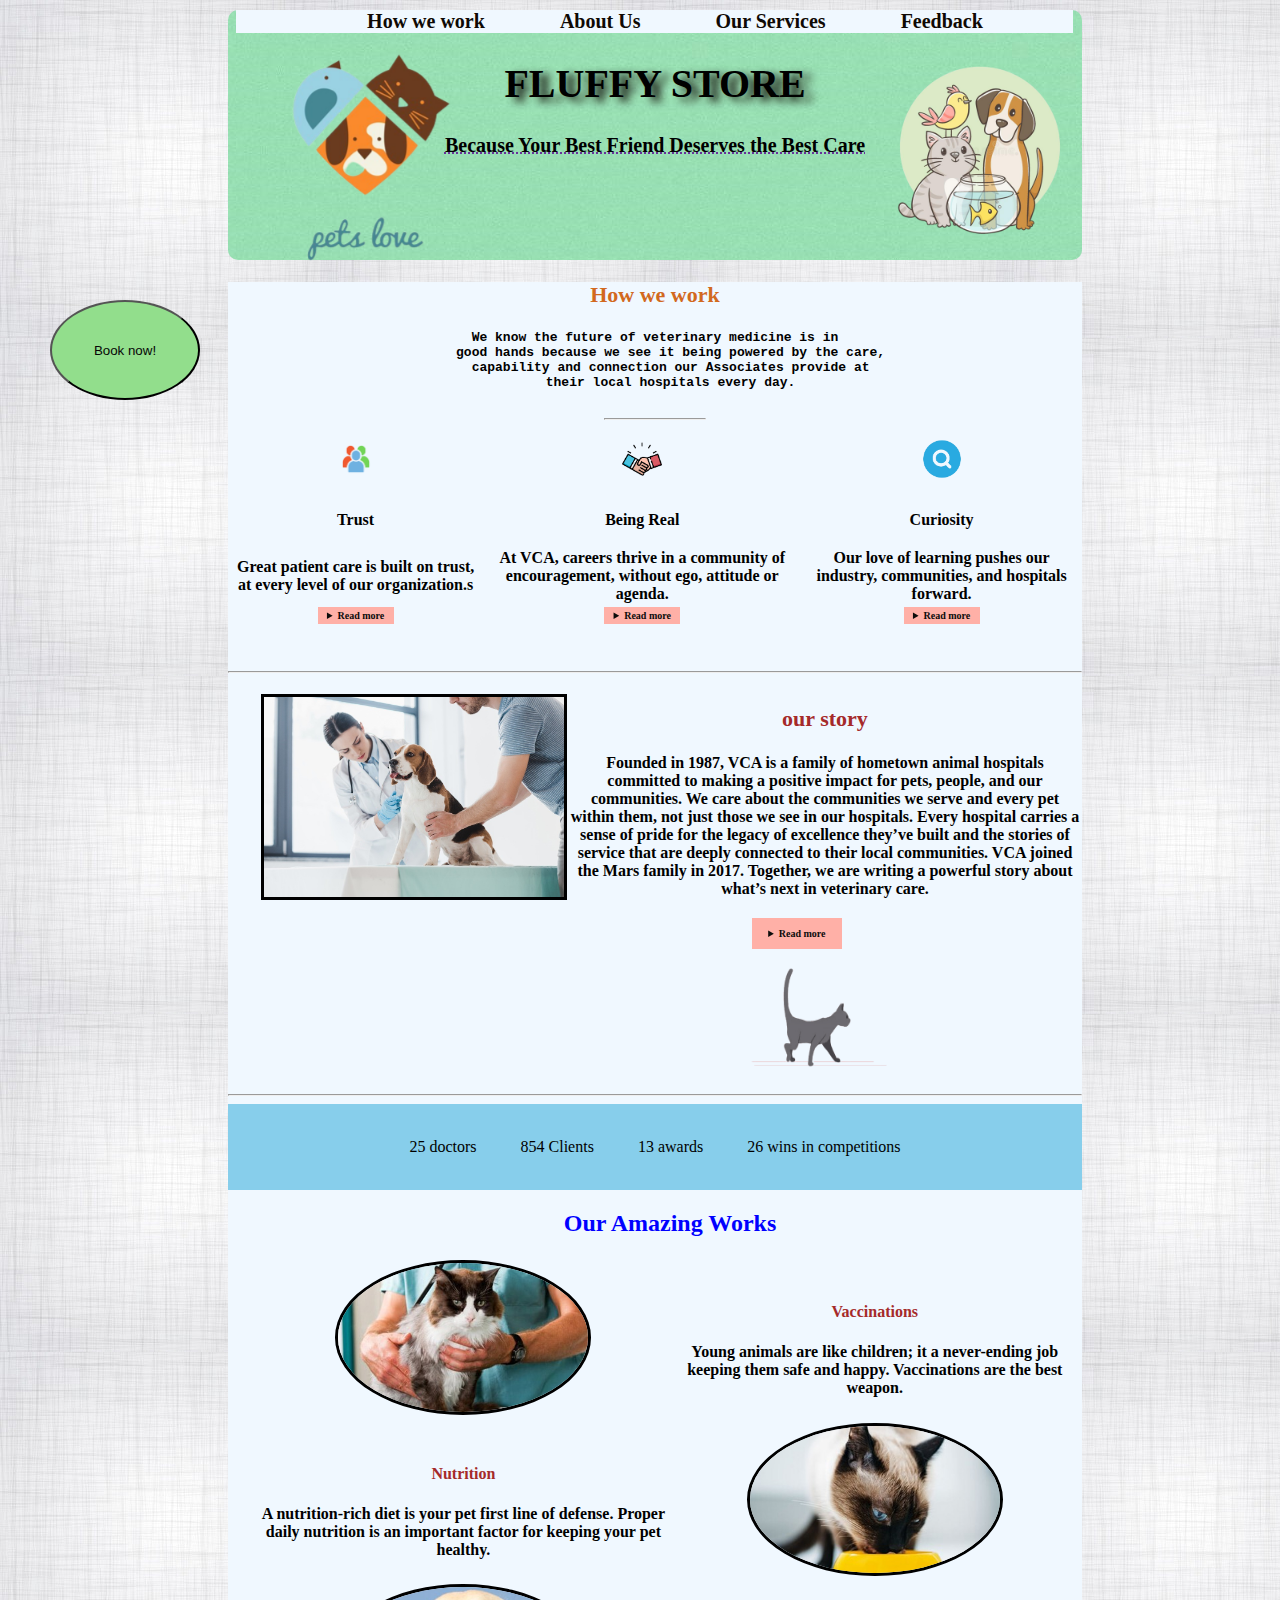
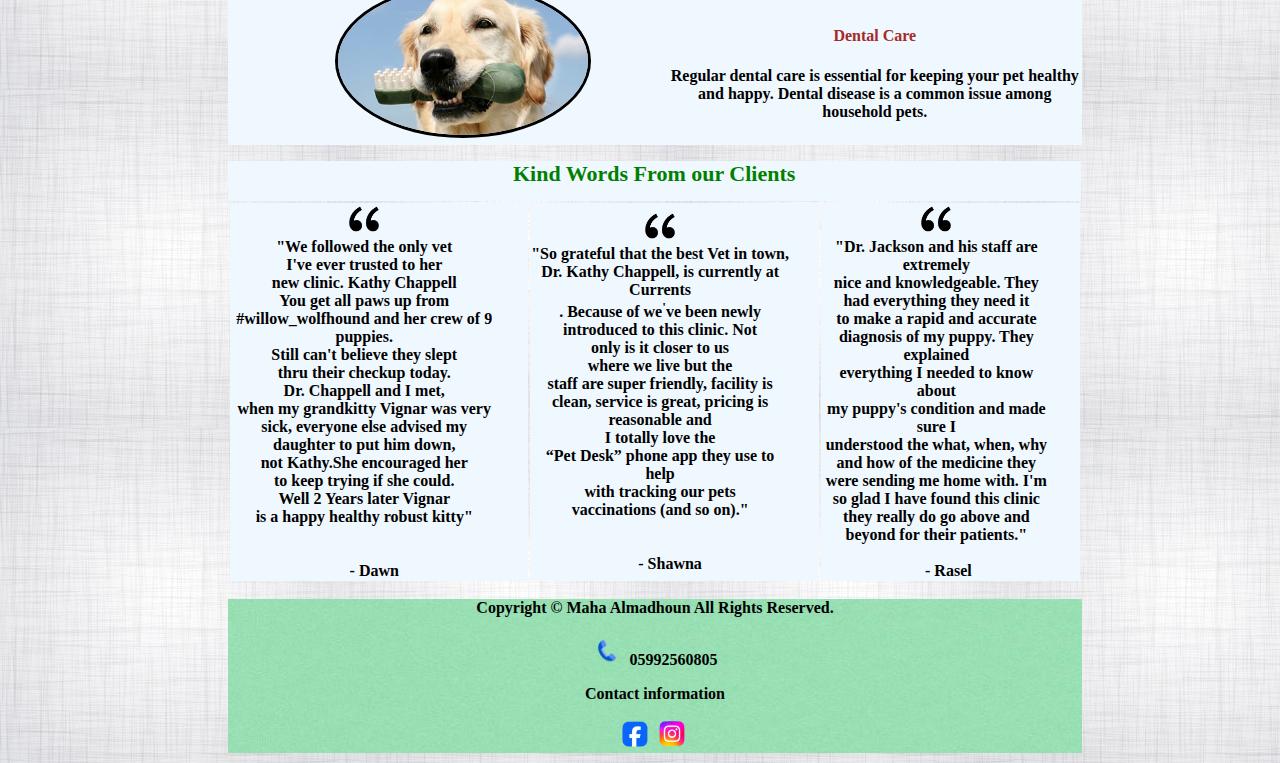
<file: index.html>
<!DOCTYPE html>
<html lang="en">
<head>
    <meta charset="UTF-8">
    <meta http-equiv="X-UA-Compatible" content="IE=edge">
    <meta name="viewport" content="width=device-width, initial-scale=1.0">
    <meta name="Robots " content="nofollow ">
    <link rel="stylesheet" href="style.css" type="text/css" >
    <link rel="icon" href="images/icon.png">
    <title>fluffy store</title>
    
</head>
<body >
   <a href="contact.html" target="_blank"><button type="button" id="book">Book now!</button></a>

    <main>
    <!-- ترويسة الصفحة -->
    <div class="header">
        
        <div id="nav">
            <ul>
                <li><a href="#How" >How we work </a></li>
                <li><a href="#us">About Us</a></li>
                <li><a href="#services">Our Services</a></li>
                <li><a href="#feed">Feedback</a></li>
            </ul>
        </div>
       
        <h1>fluffy store</h1>
       
        <p >Because Your Best Friend Deserves the Best Care </p>
        <img src="images/image-removebg-preview (2).png" alt="cat" class="head-img2">
        <img src="images/head img.png" alt="puppy" class="head-img">

    </div>
    <!-- جزئية how we work -->
    <div class="How" id="how">
        <h3>How we work</h3>
        <pre><p class="how-head">We know the future of veterinary medicine is in
    good hands because we see it being powered by the care,
    capability and connection our Associates provide at
    their local hospitals every day.
        </p></pre>

        <hr class="hr">
           <table>
            <tr>
                <td><img src="images/trust icon.png"  alt="trust" width="30px"></td>
                <td><img src="images/real.png"  alt="real" width="40px" ></td>
                <td><img src="images/Curiosity.png"   alt="Curiosity" width="100px"></td>

            </tr>
            <tr>
                <td><p>Trust</p></td>
                <td><p>Being Real</p></td>
                <td><p>Curiosity</p></td>
            </tr>
            <tr>
                <td>Great patient care is built on trust, at every level of our organization.s</td>
                <td>At VCA, careers thrive in a community of encouragement, without ego, attitude or agenda.</td>
                <td>Our love of learning pushes our industry, communities, and hospitals forward.</td>
            </tr>
            <tr>
               
                <td> <details>
                    <summary>Read more</summary>
                    
                        <p>We provide a comfortable and unique experience for all pets 
                            through a skilled team of doctors
                             and specialists at the highest level.
                              Our sole endeavor is the comfort of your pet</p>
                </details></td>
                <td> <details>
                    <summary>Read more</summary>
                    
                        <p>we think thats all the marketing we need — 
                            our customers understand that were in this to help 
                            them provide the best for their pets and that we truly value the relationship weve
                             built with them.
                        </p>
                </details></td>
                <td> <details>
                    <summary>Read more</summary>
                    
                        <p>“We offer a personal shopping experience thats
                             immediately felt upon entering our store,” he said. 
                             “We get to know our customers and their pets and they become like family.”</p>
                </details></td>
            </tr>
           </table>
           <br>
           <br>
            <hr>
            <!-- جزئية us -->
           <div class="us" id="us">
           
            <table>
               <tr>
                   <td><img src="images/us.jpg" alt="us"class="float" width="300px" ></td>
                   <td><p class="story">our story</p>
                    <p>Founded in 1987, VCA is a family of hometown animal hospitals committed to making a positive impact for pets, people, and our communities. We care about the communities we serve and every pet within them, not just those we see in our hospitals. Every hospital carries a sense of pride for the legacy of excellence they’ve built and the stories of service that are deeply connected to their local communities. VCA joined the Mars family in 2017. Together, we are writing a powerful story about what’s next in veterinary care.</p></td>
               </tr>
               <tr>
                   <td colspan="2"> <details>
                    <summary>Read more</summary>
                    
                        <p>With more than 55 years of service to pet parents, fluffy is a category-defining health 
                            and wellness company focused on improving the lives of pets, pet parents and our own fluffy partners.
                             The company has committed to providing accessible, affordable and convenient veterinary care via its rapidly
                              growing network of more than 100 full-service in-store vet hospitals. In September 2020, the company launches Vital Care,
                               a groundbreaking paid wellness plan providing pet parents with a convenient, affordable way to meet pets routine wellness needs.
                                In October,fluffy announces it has stopped selling specific electronic “shock” collars, strengthening the companys commitment
                             to positive reinforcement training methods.</p>
                </details></td>
               </tr>
            </table>
            
           </div>
           
           <div class="cat">
            <img src="images/cat walks.gif" alt="cat" id="walk" class="walk" width="200px" height="130px">
           </div>
           <hr>
           <div id="num">
            <p class="num"><i class="fa-sharp fa-solid fa-user-nurse"></i> 25 doctors</p>
            <p class="num"><i class="fa-solid fa-user"></i> 854 Clients</p>
            <p class="num"><i class="fa-sharp fa-solid fa-trophy"></i> 13 awards</p>
            <p class="num"><i class="fa-solid fa-award"></i> 26 wins in competitions</p>
           </div>

          
           <!-- جزئية services -->
           <div class="services" id="services">
            <h2>Our Amazing Works</h2>
            <table>
                <tr>
                    <td><img src="images/1.jpg" alt="" width="250px" class="float"></td>
                    <td><h4>Vaccinations</h4>Young animals are like children; it a never-ending job keeping them safe and happy. Vaccinations are the best weapon.</td>
                    
                </tr>
                <tr>
                    <td><h4>Nutrition</h4>A nutrition-rich diet is your pet first line of defense. Proper daily nutrition is an important factor for keeping your pet healthy.</td>
                    <td><img src="images/2.jpg" alt="" width="250px" class="float"></td>
                </tr>
                <tr>
                    <td><img src="images/3.jpg" alt="" width="250px" class="float"></td>
                    <td><h4>Dental Care</h4>Regular dental care is essential for keeping your pet healthy and happy. Dental disease is a common issue among household pets.</td>
                </tr>
            </table>
            
           </div>
    </div>
    <br>
    <br>
      <!-- جزئية feedback -->
   
   <div class="feed" id="feed">
    <table>
        <p>Kind Words From our Clients</p>
        <tr>
            <td><img src="images/feedback icon.png" alt=""width="30px"><br>"We followed the only vet <br>I've ever 
                 trusted to her<br> new clinic. Kathy Chappell <br>
                 You get all paws up from<br> #willow_wolfhound and her crew of 9 puppies.<br>
                  Still can't  believe they slept <br>thru their checkup today. <br> Dr.
                  Chappell and I met,<br> when my grandkitty  Vignar was very <br>sick, everyone else
                 advised my <br> daughter to put him down,<br> not Kathy.She encouraged her <br>to keep
                  trying if she could.<br> Well 2 Years later Vignar<br> is a happy healthy robust kitty"
                <br><br><br> &nbsp;&nbsp;&nbsp;&nbsp;&nbsp;- Dawn
            </td>
            <td><img src="images/feedback icon.png" alt=""width="30px"><br>"So grateful that the best Vet in town,
                <br> Dr. Kathy Chappell, is currently at Currents
                <br>. Because of  we<sup>'</sup>ve been newly<br> introduced to this clinic. Not <br>
                 only is it closer to us<br> where we live but the <br>staff are 
                 super friendly, facility is <br>clean, service is great, pricing 
                is reasonable and<br> I totally love the <br>“Pet Desk” phone app they 
                use to help<br> with tracking our pets<br> vaccinations (and so on)."<br><br><br>
                &nbsp;&nbsp;&nbsp;&nbsp;&nbsp;- Shawna
             </td>
            <td><img src="images/feedback icon.png" alt=""width="30px"><br>"Dr. Jackson and his staff are extremely<br>
                 nice and knowledgeable. They<br>
                  had everything they need it <br>
                  to make a rapid and accurate <br>
                  diagnosis of my puppy. They explained<br>
                   everything I needed to know about <br>
                   my puppy's condition and made sure I<br>
                    understood the what, when, why<br>
                 and how of the medicine they<br>
                    were sending me home with. I'm <br>
                  so glad I have found this clinic<br>
                   they really do go above and 
                   <br>beyond for their patients."<br><br>
                   &nbsp;&nbsp;&nbsp;&nbsp;&nbsp; - Rasel</td>

        </tr>
    </table>
</div>
<div class="footer">
    <p>Copyright  &copy;  Maha Almadhoun All Rights Reserved.</p>
    <img src="images/contact.png" alt=" contact "  width="30px"  >  05992560805
    <p> Contact information </p>
       
         <a href="https://www.facebook.com/maha.madhoun?mibextid=ZbWKwl" target="_blank"><img src="images/facebook.png"  alt="my facebook account" title="my facebook account" width="30pxl"> </a> 
         <a href="https://instagram.com/maha__madhoun?igshid=YmMyMTA2M2Y=" target="_blank"><img src="images/instagram.png" alt="my instagram account" title="my instagram account" width="30pxl"> </a>

        </div>

</main>
</body>
</html>
</file>
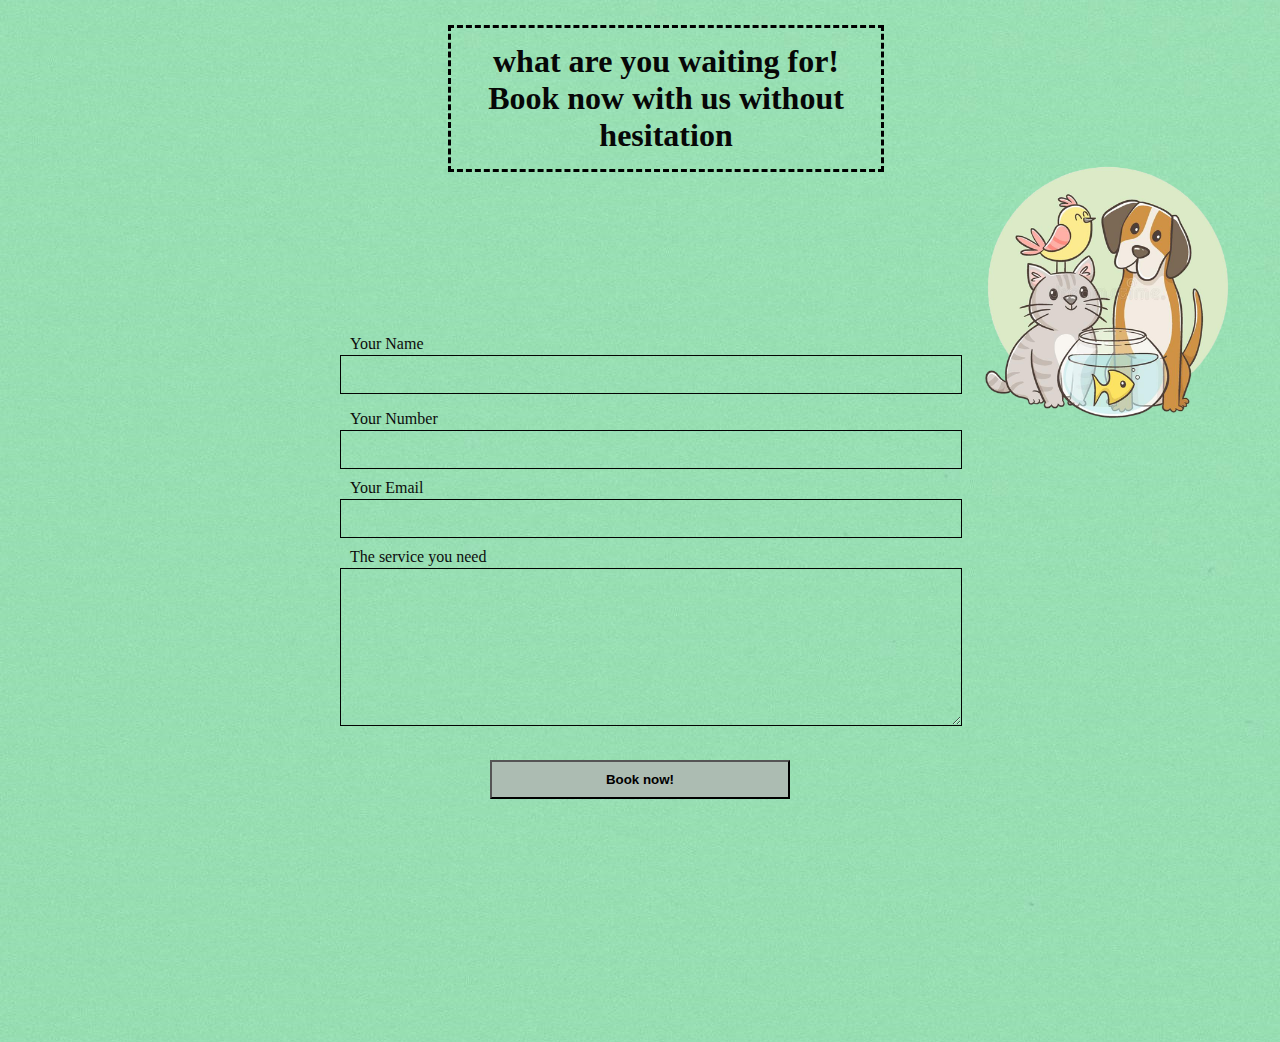
<file: contact.html>
<!DOCTYPE html>
<html lang="en">
<head>
    <meta charset="UTF-8">
    <meta http-equiv="X-UA-Compatible" content="IE=edge">
    <meta name="viewport" content="width=device-width, initial-scale=1.0">
    <title>Contact Us</title>
    <link rel="icon" href="image/icon.png">
    <link rel="stylesheet" href="contact.css">
</head>
<body>
    <h1>what are you waiting for! Book now with us without hesitation</h1>
    <img src="image/icon1.png" alt="puppy" class="icon1-img">
    <div class="hero">
        <form method="post" >
                <div class="input-groub">
                    <input type="text" name="name" id="name" required>
                    <label for="name"><i class="fa-solid fa-user"></i> Your Name</label>
                    <br>
                    <br>
                    <div class="input-groub">
                        <input type="text" name="number" id="number" required>
                        <label for="number"><i class="fa-sharp fa-solid fa-phone"></i> Your Number</label>
                </div>

          <div class="input-groub">
                   <input type="email" name="email" id="email" required>
                   <label for="email"><i class="fa-solid fa-envelope"></i> Your Email</label>
          </div>
          
          <div class="input-groub">
            <textarea id="message"  rows="8"required></textarea>
            <label for="message"><i class="fas fa-envelope"></i> The service you need </label>
          </div>
          <button type="submit" class="button">Book now! </button>

        </form>
    </div>
</body>
</html>
</file>
<file: style.css>
body{
  background-image: url(images/bodybg2.jpg);}    
  main{
  width: 70%;
  margin: 10px auto;
  clear: both;
}
a{
text-decoration: none;
}
/* header جزئية  */
#nav{
background-color: aliceblue;
width: 837px;
margin: auto;
}
.header{
 font-family: myfont;
  background-image: url(images/top-view-pet-accessories-food.jpg);
  height: 250px;
  border-radius: 10px;
  font-weight: 900;
  font-size: 20px;
}
.header a {
text-decoration: none;
}
.header a:link, .header a:visited {
color: #0f0904; 
}

a:hover, a:active{
color:rgb(71, 172, 145);
background-color:#FFEF82;
}
.header ul {
text-align: center;
list-style: none;
margin: 0px auto;
}
.header ul li {

display: inline;
padding: 15px;

}
.header ul li a {
padding: 0px 20px 0px 20px ;
text-align: center;
}
h1 {

text-transform: uppercase;
text-shadow: .2em .09em .2em #0f0904;
}
h1, .header p {
text-align: center;
}
.header p {
text-decoration-line: underline;
text-decoration-style:dotted ;
text-decoration-color: rebeccapurple;
}

.head-img{
width: 400px;
top: -40px;
position: absolute;
left: 165px;
}
.head-img2{
 width: 200px;
 position: absolute; 
 top: 50px;
 right: 200px;


}
/* جزئية how we work */
.How{
background-color: aliceblue;
}
.How h3{
text-align: center;
font-size: 22px;
color: chocolate;
}
.hr{
width: 100px;
text-align: center;
}
table{
font-weight: bold;
text-align: center;
}
.how-head{
text-align: center;
font-weight: bold;


}
summary{
padding: 3px;
width: 70px;
font-size: 10px;
background-color: #ffb0a7;
color: rgb(12, 12, 11);
margin: auto;
cursor: pointer;
outline: none;
font-weight: bold;
transition: color .3s;
}

div, span{
margin-left: 30px;
}
/* جزئية us */
.us img{
border: 3px solid;

}
.us summary{
margin-left: 60%;
padding: 10px;
}
.story{
      color: brown;
      font-weight: bolder;
      font-size: 22px;
}

.walk{
position: relative;
margin-bottom:0px;
}
#walk{
left :  55%;
}

/* جزئية num */
#num{
background-color: skyblue;
/* width: 100%; */
margin: 0;
text-align: center;
}
.num {
display:  inline-block;
margin: 34px 20px;  
}
/* جزئية work */
.services h2{
text-align: center;
color: blue;
}
.services img{
border-radius: 50%;
border: 3px solid;
}
.services h4{
text-align: center;
font-weight: bold;
font-size: 22;
color: brown;
}
.feed p{
background-color: aliceblue;
margin-bottom: 0px;
margin-top: -20px;
width: 99.8%;
font-weight: bolder;
font-size: 22px;
color: green;
height: 40px;
text-align: center;


}
.feed td{

padding-right: 30px;
background-color: aliceblue;
}


.footer{
background-image: url(images/top-view-pet-accessories-food.jpg);
text-align: center;
font-weight: bolder;
}
.footer img{
margin-right: 3px;


}
#book{
border-radius: 50%;
background-color: #92de8c;
color:rgb(7, 7, 7);
width: 150px;
cursor: pointer;
height: 100px;
position: fixed;
top: 300px;
left: 50px;
}
#book{
animation:book 1s infinite ease-in-out alternate ;
animation-delay:.3s ;

}
#book a {
color: aliceblue;
padding: 10px;
}
#book a:hover{
color: rgb(248, 245, 245);
background-color: blue;
}
</file>
<file: contact.css>
body{
    margin: 0;
    padding: 0;
    background-image:url(image/top-view-pet-accessories-food.jpg);
    font-family: 'Times New Roman', Times, serif;
    box-sizing: border-box;
}
h1{
    width: 400px;
    text-align: center;
    margin-bottom: -30px;
    margin-top: 25px;
    margin-left: 35%;
    border: dashed;
    padding: 15px ;
    color: #070707;
    border-color: black;
}
.icon1-img {
    width: 300px;
    position: absolute;
    /*top: 50px;*/
    right: 22px;
}

.hero{
    width: 100%;
    height: 100vh;
    
    background-position: center;
    background-size: cover;
    display: flex;
    align-items: center;
    justify-content: center;
}
form{
    width: 90%;
    max-width: 600px;

}
.input-groub{
    margin-bottom: 30px;
    position: relative;
}
input,textarea{
    width: 100%;
    padding: 10px ;
    outline: 0;
    border: 1px solid #030303;
    background: transparent;
    font-size: 15px;
}
label{
    height: 100%;
    position: absolute;
    left: 0;
    bottom: 10px;
    padding: 10px;
    color: #0c0c0c;
    cursor: text;
   /* transition: .02s;*/
}

.button {
    background-color:#acbcb2;
    width: 50%;
    margin-left: 150px;
    padding: 10px 0;
    outline: none;
    cursor: pointer;
   text-align: center;
   font-weight: bold;
  
  }
</file>
